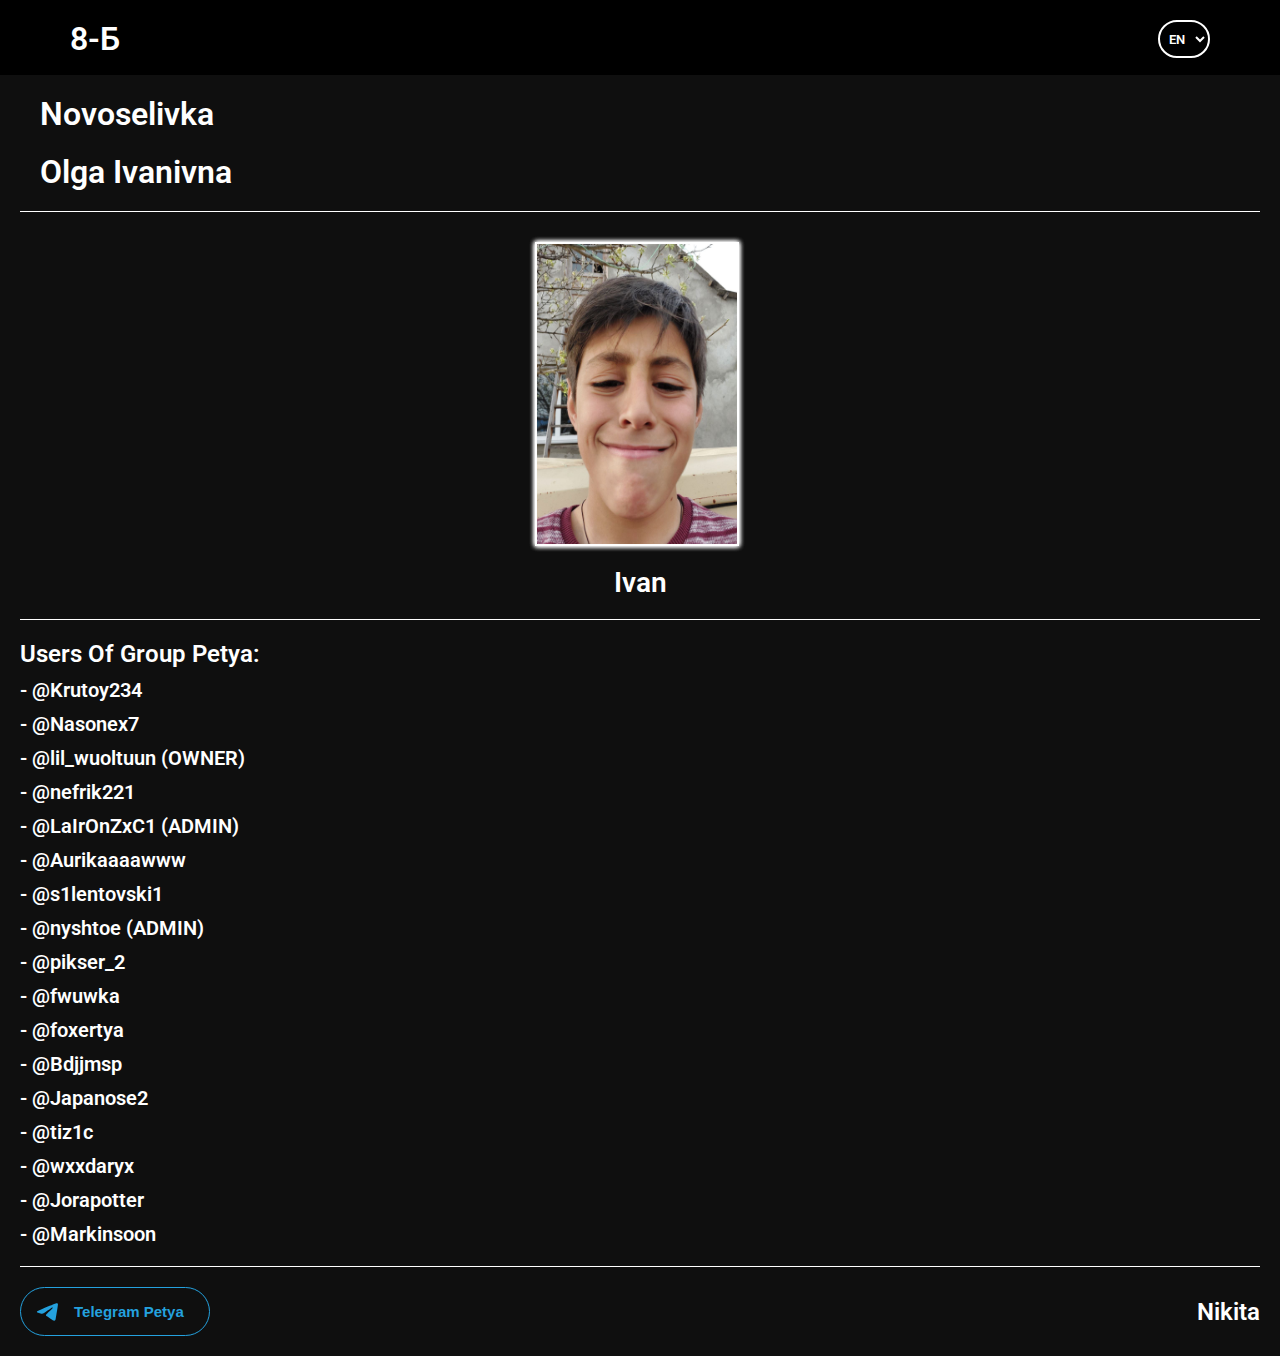
<file: index.html>
<!DOCTYPE html>
<html lang="en">
<head>
    <meta charset="UTF-8">
    <meta name="viewport" content="width=device-width, initial-scale=1.0">
    <title>8-B</title>
    <link rel="stylesheet" href="style.css">
    <link rel="stylesheet" href="https://site-assets.fontawesome.com/releases/v6.7.2/css/all.css">
    <link rel="preconnect" href="https://fonts.googleapis.com">
<link rel="preconnect" href="https://fonts.gstatic.com" crossorigin>
<link href="https://fonts.googleapis.com/css2?family=Oleo+Script:wght@400;700&family=Roboto:ital,wght@0,100..900;1,100..900&display=swap" rel="stylesheet">
</head>
<body>
    <header>
        <div class="div-header">
            <h1 class="h1-header">8-Б</h1>
            <select id="languageSelect">
                <option class="er" value="en">EN</option>
                <option class="er" value="ru">RU</option>
                <option class="er" value="es">UA</option>
              </select>

              
        </div>
    </header>
    <main>
        <div class="div-main">
            <h1 class="cf-h1"><i class="fa-solid fa-house hime"></i>Novoselivka</h1>
            <h1 class="cf-h1" style="margin-top: 20px;"><i class="fa-solid fa-chalkboard-user hime"></i></i>Olga Ivanivna</h1>
            <div class="line"></div>
            <div style="margin-top: 20px;" class="slider">
                <div class="slides">
                    <div class="slide"><img style="width: 200px; height: 300px;" src="negr.jpg" alt="Slide 1"></div>
                    <div class="slide"><img style="width: 200px; height: 300px;" src="negr2.jpg" alt="Slide 2"></div>
                    <div class="slide"><img style="width: 200px; height: 300px;" src="negr3.jpg" alt="Slide 3"></div>
                </div>
            </div>
            <p class="p-iv">Ivan</p>
            <div class="line"></div>
            <h1 class="cd-h1">Users Of Group Petya:</h1>
            <p class="p-cd">- @Krutoy234</p>
            <p class="p-cd">- @Nasonex7</p>
            <p class="p-cd">- @lil_wuoltuun (OWNER)</p>
            <p class="p-cd">- @nefrik221</p>
            <p class="p-cd">- @LaIrOnZxC1 (ADMIN)</p>
            <p class="p-cd">- @Aurikaaaawww</p>
            <p class="p-cd">- @s1lentovski1</p>
            <p class="p-cd">- @nyshtoe (ADMIN)</p>
            <p class="p-cd">- @pikser_2</p>
            <p class="p-cd">- @fwuwka</p>
            <p class="p-cd">- @foxertya</p>
            <p class="p-cd">- @Bdjjmsp</p>
            <p class="p-cd">- @Japanose2</p>
            <p class="p-cd">- @tiz1c</p>
            <p class="p-cd">- @wxxdaryx</p>
            <p class="p-cd">- @Jorapotter</p>
            <p class="p-cd">- @Markinsoon</p>
            <div class="line"></div>
  <div style="display: flex; align-items: center; justify-content: space-between; margin-top: 20px;">
<button onclick="window.open('https://t.me/+29l9VzQwx-I2NDYy', '_blank')">
    <svg
      xmlns="http://www.w3.org/2000/svg"
      width="28"
      height="28"
      fill="currentColor"
      viewBox="0 0 26 26"
    >
      <path
        d="M2.14753 11.8099C7.3949 9.52374 10.894 8.01654 12.6447 7.28833C17.6435 5.20916 18.6822 4.84799 19.3592 4.83606C19.5081 4.83344 19.8411 4.87034 20.0567 5.04534C20.2388 5.1931 20.2889 5.39271 20.3129 5.5328C20.3369 5.6729 20.3667 5.99204 20.343 6.2414C20.0721 9.08763 18.9 15.9947 18.3037 19.1825C18.0514 20.5314 17.5546 20.9836 17.0736 21.0279C16.0283 21.1241 15.2345 20.3371 14.2221 19.6735C12.6379 18.635 11.7429 17.9885 10.2051 16.9751C8.42795 15.804 9.58001 15.1603 10.5928 14.1084C10.8579 13.8331 15.4635 9.64397 15.5526 9.26395C15.5637 9.21642 15.5741 9.03926 15.4688 8.94571C15.3636 8.85216 15.2083 8.88415 15.0962 8.9096C14.9373 8.94566 12.4064 10.6184 7.50365 13.928C6.78528 14.4212 6.13461 14.6616 5.55163 14.649C4.90893 14.6351 3.67265 14.2856 2.7536 13.9869C1.62635 13.6204 0.730432 13.4267 0.808447 12.8044C0.849081 12.4803 1.29544 12.1488 2.14753 11.8099Z"
      ></path>
    </svg>
    <span>Telegram Petya</span>
  </button>
      </button>
      <p class="p-df"><i style="font-size: 20px; margin-right: 10px;" class="fa-solid fa-user"></i>Nikita</p>
  </div>
        </div>
    </main>
    <script src="script.js"></script>
</body>
</html>
</file>
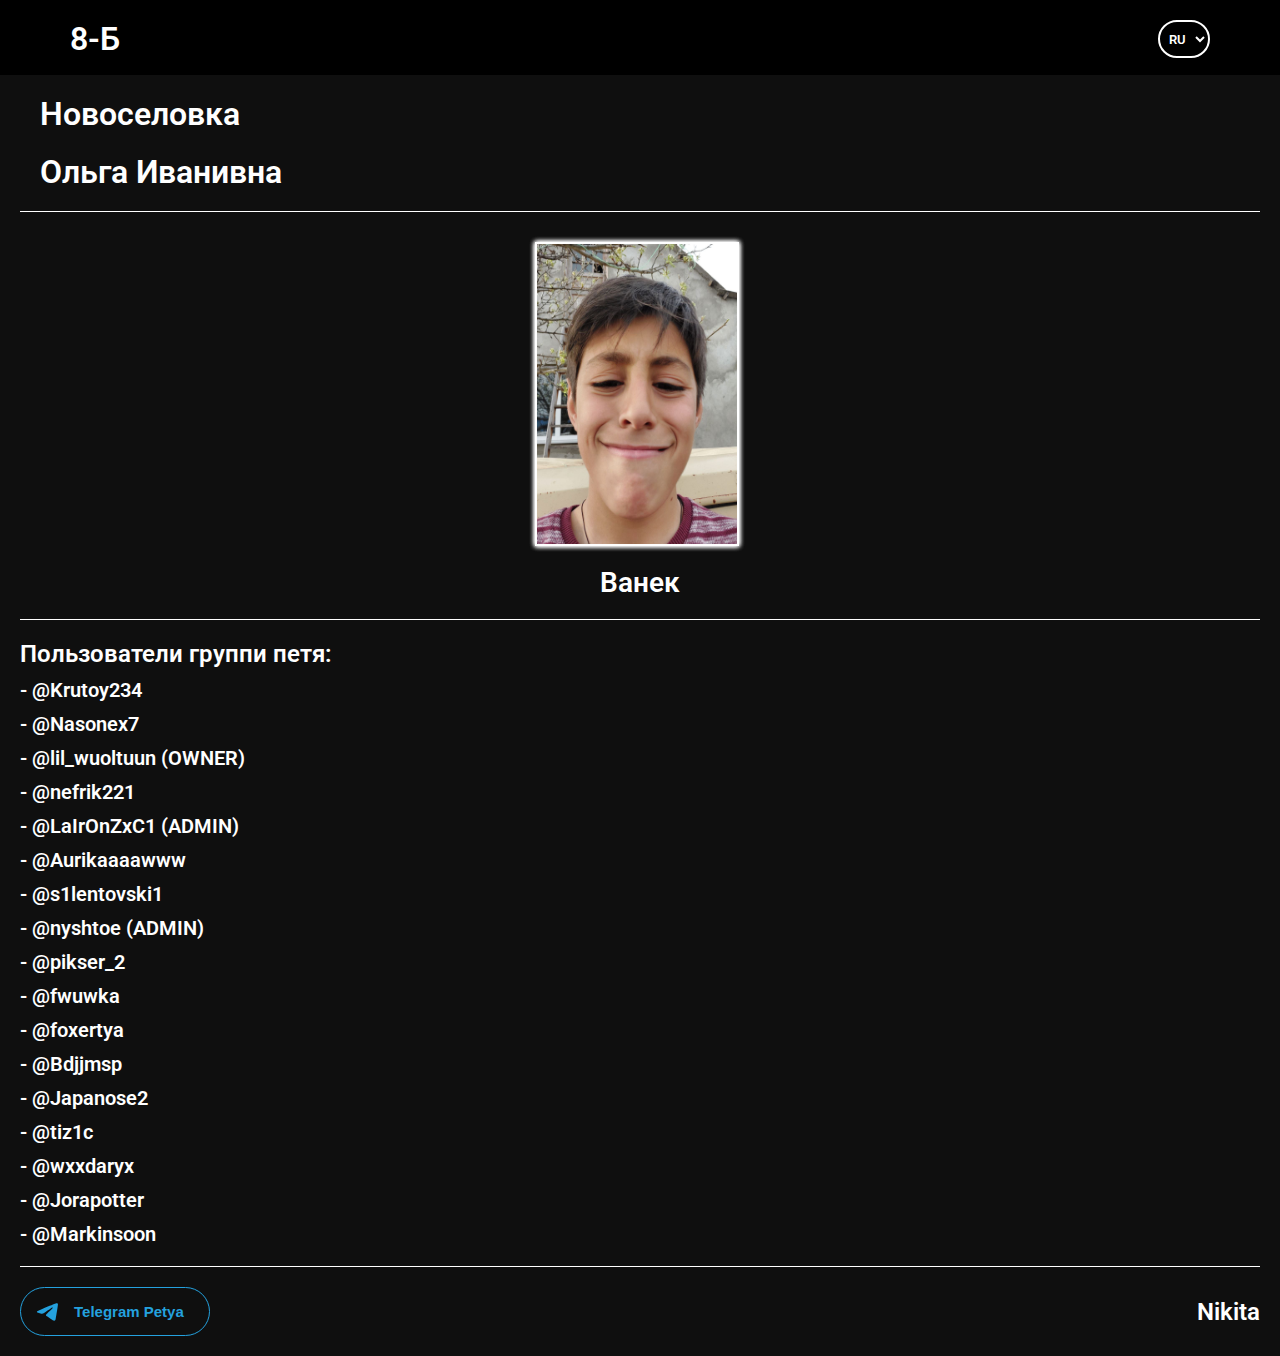
<file: index-ru.html>
<!DOCTYPE html>
<html lang="en">
<head>
    <meta charset="UTF-8">
    <meta name="viewport" content="width=device-width, initial-scale=1.0">
    <title>8-B</title>
    <link rel="stylesheet" href="style.css">
    <link rel="stylesheet" href="https://site-assets.fontawesome.com/releases/v6.7.2/css/all.css">
    <link rel="preconnect" href="https://fonts.googleapis.com">
<link rel="preconnect" href="https://fonts.gstatic.com" crossorigin>
<link href="https://fonts.googleapis.com/css2?family=Oleo+Script:wght@400;700&family=Roboto:ital,wght@0,100..900;1,100..900&display=swap" rel="stylesheet">
</head>
<body>
    <header>
        <div class="div-header">
            <h1 class="h1-header">8-Б</h1>
            <select id="languageSelect">
               <option class="er" value="ru">RU</option>
                <option class="er" value="en">EN</option>
                <option class="er" value="es">UA</option>
              </select>

              
        </div>
    </header>
    <main>
        <div class="div-main">
            <h1 class="cf-h1"><i class="fa-solid fa-house hime"></i>Новоселовка</h1>
            <h1 class="cf-h1" style="margin-top: 20px;"><i class="fa-solid fa-chalkboard-user hime"></i></i>Ольга Иванивна</h1>
            <div class="line"></div>
            <div style="margin-top: 20px;" class="slider">
                <div class="slides">
                    <div class="slide"><img style="width: 200px; height: 300px;" src="negr.jpg" alt="Slide 1"></div>
                    <div class="slide"><img style="width: 200px; height: 300px;" src="negr2.jpg" alt="Slide 2"></div>
                    <div class="slide"><img style="width: 200px; height: 300px;" src="negr3.jpg" alt="Slide 3"></div>
                </div>
            </div>
            <p class="p-iv">Ванек</p>
            <div class="line"></div>
            <h1 class="cd-h1">Пользователи группи петя:</h1>
            <p class="p-cd">- @Krutoy234</p>
            <p class="p-cd">- @Nasonex7</p>
            <p class="p-cd">- @lil_wuoltuun (OWNER)</p>
            <p class="p-cd">- @nefrik221</p>
            <p class="p-cd">- @LaIrOnZxC1 (ADMIN)</p>
            <p class="p-cd">- @Aurikaaaawww</p>
            <p class="p-cd">- @s1lentovski1</p>
            <p class="p-cd">- @nyshtoe (ADMIN)</p>
            <p class="p-cd">- @pikser_2</p>
            <p class="p-cd">- @fwuwka</p>
            <p class="p-cd">- @foxertya</p>
            <p class="p-cd">- @Bdjjmsp</p>
            <p class="p-cd">- @Japanose2</p>
            <p class="p-cd">- @tiz1c</p>
            <p class="p-cd">- @wxxdaryx</p>
            <p class="p-cd">- @Jorapotter</p>
            <p class="p-cd">- @Markinsoon</p>
            <div class="line"></div>
  <div style="display: flex; align-items: center; justify-content: space-between; margin-top: 20px;">
<button onclick="window.open('https://t.me/+29l9VzQwx-I2NDYy', '_blank')">
    <svg
      xmlns="http://www.w3.org/2000/svg"
      width="28"
      height="28"
      fill="currentColor"
      viewBox="0 0 26 26"
    >
      <path
        d="M2.14753 11.8099C7.3949 9.52374 10.894 8.01654 12.6447 7.28833C17.6435 5.20916 18.6822 4.84799 19.3592 4.83606C19.5081 4.83344 19.8411 4.87034 20.0567 5.04534C20.2388 5.1931 20.2889 5.39271 20.3129 5.5328C20.3369 5.6729 20.3667 5.99204 20.343 6.2414C20.0721 9.08763 18.9 15.9947 18.3037 19.1825C18.0514 20.5314 17.5546 20.9836 17.0736 21.0279C16.0283 21.1241 15.2345 20.3371 14.2221 19.6735C12.6379 18.635 11.7429 17.9885 10.2051 16.9751C8.42795 15.804 9.58001 15.1603 10.5928 14.1084C10.8579 13.8331 15.4635 9.64397 15.5526 9.26395C15.5637 9.21642 15.5741 9.03926 15.4688 8.94571C15.3636 8.85216 15.2083 8.88415 15.0962 8.9096C14.9373 8.94566 12.4064 10.6184 7.50365 13.928C6.78528 14.4212 6.13461 14.6616 5.55163 14.649C4.90893 14.6351 3.67265 14.2856 2.7536 13.9869C1.62635 13.6204 0.730432 13.4267 0.808447 12.8044C0.849081 12.4803 1.29544 12.1488 2.14753 11.8099Z"
      ></path>
    </svg>
    <span>Telegram Petya</span>
  </button>
      </button>
      <p class="p-df"><i style="font-size: 20px; margin-right: 10px;" class="fa-solid fa-user"></i>Nikita</p>
  </div>
        </div>
    </main>
    <script src="script.js"></script>
</body>
</html>
</file>
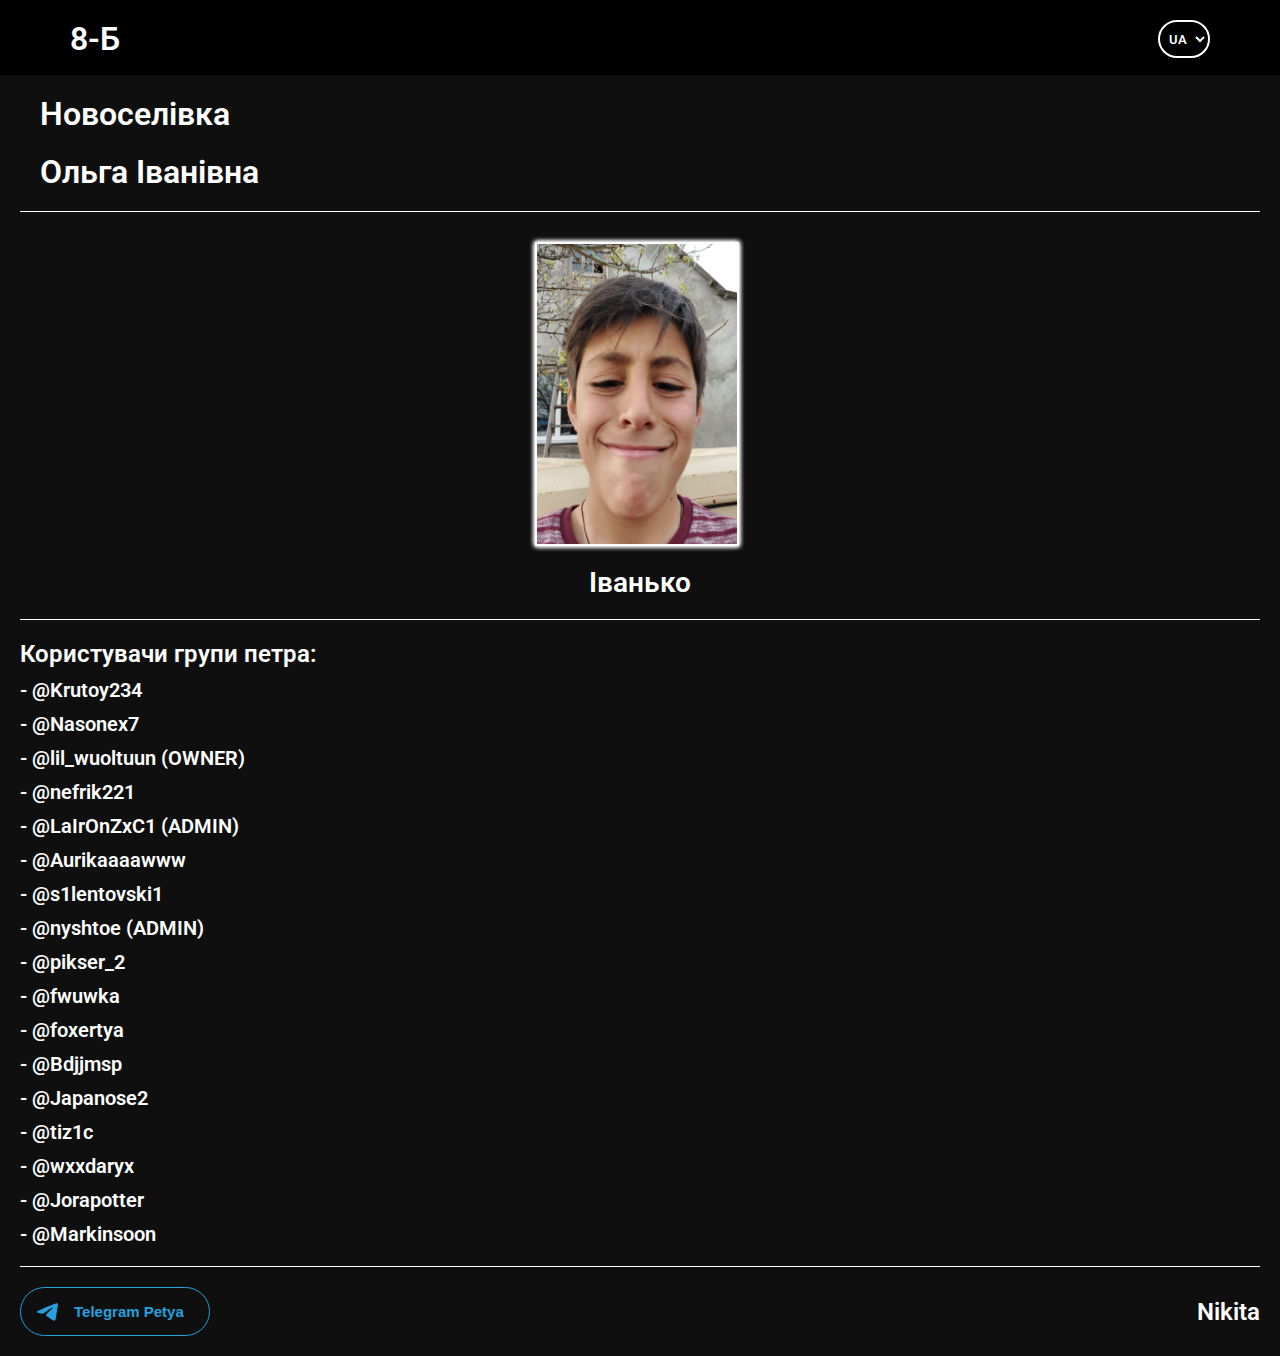
<file: index-ua.html>
<!DOCTYPE html>
<html lang="en">
<head>
    <meta charset="UTF-8">
    <meta name="viewport" content="width=device-width, initial-scale=1.0">
    <title>8-B</title>
    <link rel="stylesheet" href="style.css">
    <link rel="stylesheet" href="https://site-assets.fontawesome.com/releases/v6.7.2/css/all.css">
    <link rel="preconnect" href="https://fonts.googleapis.com">
<link rel="preconnect" href="https://fonts.gstatic.com" crossorigin>
<link href="https://fonts.googleapis.com/css2?family=Oleo+Script:wght@400;700&family=Roboto:ital,wght@0,100..900;1,100..900&display=swap" rel="stylesheet">
</head>
<body>
    <header>
        <div class="div-header">
            <h1 class="h1-header">8-Б</h1>
            <select id="languageSelect">
                <option class="er" value="es">UA</option>
                <option class="er" value="en">EN</option>
                <option class="er" value="ru">RU</option>
              </select>

              
        </div>
    </header>
    <main>
        <div class="div-main">
            <h1 class="cf-h1"><i class="fa-solid fa-house hime"></i>Новоселівка</h1>
            <h1 class="cf-h1" style="margin-top: 20px;"><i class="fa-solid fa-chalkboard-user hime"></i></i>Ольга Іванівна</h1>
            <div class="line"></div>
            <div style="margin-top: 20px;" class="slider">
                <div class="slides">
                    <div class="slide"><img style="width: 200px; height: 300px;" src="negr.jpg" alt="Slide 1"></div>
                    <div class="slide"><img style="width: 200px; height: 300px;" src="negr2.jpg" alt="Slide 2"></div>
                    <div class="slide"><img style="width: 200px; height: 300px;" src="negr3.jpg" alt="Slide 3"></div>
                </div>
            </div>
            <p class="p-iv">Іванько</p>
            <div class="line"></div>
            <h1 class="cd-h1">Користувачи групи петра:</h1>
            <p class="p-cd">- @Krutoy234</p>
            <p class="p-cd">- @Nasonex7</p>
            <p class="p-cd">- @lil_wuoltuun (OWNER)</p>
            <p class="p-cd">- @nefrik221</p>
            <p class="p-cd">- @LaIrOnZxC1 (ADMIN)</p>
            <p class="p-cd">- @Aurikaaaawww</p>
            <p class="p-cd">- @s1lentovski1</p>
            <p class="p-cd">- @nyshtoe (ADMIN)</p>
            <p class="p-cd">- @pikser_2</p>
            <p class="p-cd">- @fwuwka</p>
            <p class="p-cd">- @foxertya</p>
            <p class="p-cd">- @Bdjjmsp</p>
            <p class="p-cd">- @Japanose2</p>
            <p class="p-cd">- @tiz1c</p>
            <p class="p-cd">- @wxxdaryx</p>
            <p class="p-cd">- @Jorapotter</p>
            <p class="p-cd">- @Markinsoon</p>
            <div class="line"></div>
  <div style="display: flex; align-items: center; justify-content: space-between; margin-top: 20px;">
<button onclick="window.open('https://t.me/+29l9VzQwx-I2NDYy', '_blank')">
    <svg
      xmlns="http://www.w3.org/2000/svg"
      width="28"
      height="28"
      fill="currentColor"
      viewBox="0 0 26 26"
    >
      <path
        d="M2.14753 11.8099C7.3949 9.52374 10.894 8.01654 12.6447 7.28833C17.6435 5.20916 18.6822 4.84799 19.3592 4.83606C19.5081 4.83344 19.8411 4.87034 20.0567 5.04534C20.2388 5.1931 20.2889 5.39271 20.3129 5.5328C20.3369 5.6729 20.3667 5.99204 20.343 6.2414C20.0721 9.08763 18.9 15.9947 18.3037 19.1825C18.0514 20.5314 17.5546 20.9836 17.0736 21.0279C16.0283 21.1241 15.2345 20.3371 14.2221 19.6735C12.6379 18.635 11.7429 17.9885 10.2051 16.9751C8.42795 15.804 9.58001 15.1603 10.5928 14.1084C10.8579 13.8331 15.4635 9.64397 15.5526 9.26395C15.5637 9.21642 15.5741 9.03926 15.4688 8.94571C15.3636 8.85216 15.2083 8.88415 15.0962 8.9096C14.9373 8.94566 12.4064 10.6184 7.50365 13.928C6.78528 14.4212 6.13461 14.6616 5.55163 14.649C4.90893 14.6351 3.67265 14.2856 2.7536 13.9869C1.62635 13.6204 0.730432 13.4267 0.808447 12.8044C0.849081 12.4803 1.29544 12.1488 2.14753 11.8099Z"
      ></path>
    </svg>
    <span>Telegram Petya</span>
  </button>
      </button>
      <p class="p-df"><i style="font-size: 20px; margin-right: 10px;" class="fa-solid fa-user"></i>Nikita</p>
  </div>
        </div>
    </main>
    <script src="script.js"></script>
</body>
</html>
</file>
<file: style.css>
* {
    padding: 0;
    margin: 0;
}
body {
    box-sizing: border-box;
    background-color: rgb(15, 15, 15);
}
@keyframes slideEffect {
    0% {
      transform: scaleX(0);
      left: 50%;
    }
    100% {
      transform: scaleX(1);
      left: 0;
    }
  }
  
  header {
    position: relative;
    background-color: black;
    color: white;
    height: 35px;
    padding: 20px;
    overflow: hidden;
    padding-left: 70px;
    padding-right: 70px;
  }
  
  header::before {
    content: '';
    position: absolute;
    bottom: 0;
    left: 50%;
    width: 100%;
    height: 2px;
    background-color: white;
    transform-origin: center;
    transform: scaleX(0);
    animation: slideEffect 2s ease-out forwards;
  }
  
  .div-header {
    width: 100%;
    display: flex;
    justify-content: space-between;
  }
  .h1-header {
    font-family: "Roboto", serif;
    font-weight: 600;
  }
.div-main {
    padding: 20px;
}
.cf-h1 {
    font-family: "Roboto", serif;
    font-weight: 600;
    color: white;
    display: flex;
    align-items: center;
}
.hime {
    font-size: 24px;
    margin-right: 20px;
}
.cd-h1 {
    font-family: "Roboto", serif;
    font-weight: 600;
    color: white; 
    margin-top: 20px;
    font-size: 24px;
}
.line {
    background-color: white;
    width: 100%;
    height: 1px;
    margin-top: 20px;
}
.p-cd {
    font-family: "Roboto", serif;
    font-weight: 600;
    color: white;
    font-size: 20px;
    margin-top: 10px;
}
/* From Uiverse.io by Mangesh636 */ 
button {
  background: transparent;
  position: relative;
  padding: 5px 15px;
  display: flex;
  align-items: center;
  font-size: 15px;
  font-weight: 600;
  text-decoration: none;
  cursor: pointer;
  border: 1px solid rgb(36, 161, 222);
  border-radius: 25px;
  outline: none;
  overflow: hidden;
  color: rgb(36, 161, 222);
  transition: color 0.3s 0.1s ease-out;
  text-align: center;
}

button span {
  margin: 10px;
}

button::before {
  position: absolute;
  top: 0;
  left: 0;
  right: 0;
  bottom: 0;
  margin: auto;
  content: "";
  border-radius: 50%;
  display: block;
  width: 20em;
  height: 20em;
  left: -5em;
  text-align: center;
  transition: box-shadow 0.5s ease-out;
  z-index: -1;
}

button:hover {
  color: #fff;
  border: 1px solid rgb(36, 161, 222);
  cursor: pointer;
}

button:hover::before {
  box-shadow: inset 0 0 0 10em rgb(36, 161, 222);
}
  .p-df {
    font-family: "Roboto", serif;
    color: white;
    font-weight: 600;
    font-size: 24px;
    display: flex;
    align-items: center;
  }
  .slider {
    display: flex;
    overflow: hidden;
    width: auto;
    max-width: 220px;
    margin: auto;
    padding-left: 10px;
    padding-bottom: 10px;
    padding-top: 10px;
    position: relative;
}
.slides {
    display: flex;
    transition: transform 0.8s ease-in-out;
}
.slide {
    flex-shrink: 0;
    width: 100%;
}
.slide img {
    display: block;
    border: 2px solid rgb(255, 255, 255);
    box-shadow: 0 0 5px rgb(255, 255, 255), 0 0 5px rgb(255, 255, 255), 0 0 5px rgb(255, 255, 255);
}
.p-iv {
  font-family: "Roboto", serif;
    color: white;
    font-weight: 600;
    font-size: 28px;
    margin-top: 10px;
    text-align: center;
}
#languageSelect {
  border-radius: 50px;
  padding: 5px;
  background-color: unset;
  color: white;
  border: 2px solid white;
  outline: none;
  cursor: pointer;
  font-family: "Roboto", serif;
    font-weight: 600;
}
.er {
  background-color: black;
  border-radius: 10px;
  font-family: "Roboto", serif;
    color: white;
    font-weight: 600;

}
</file>
